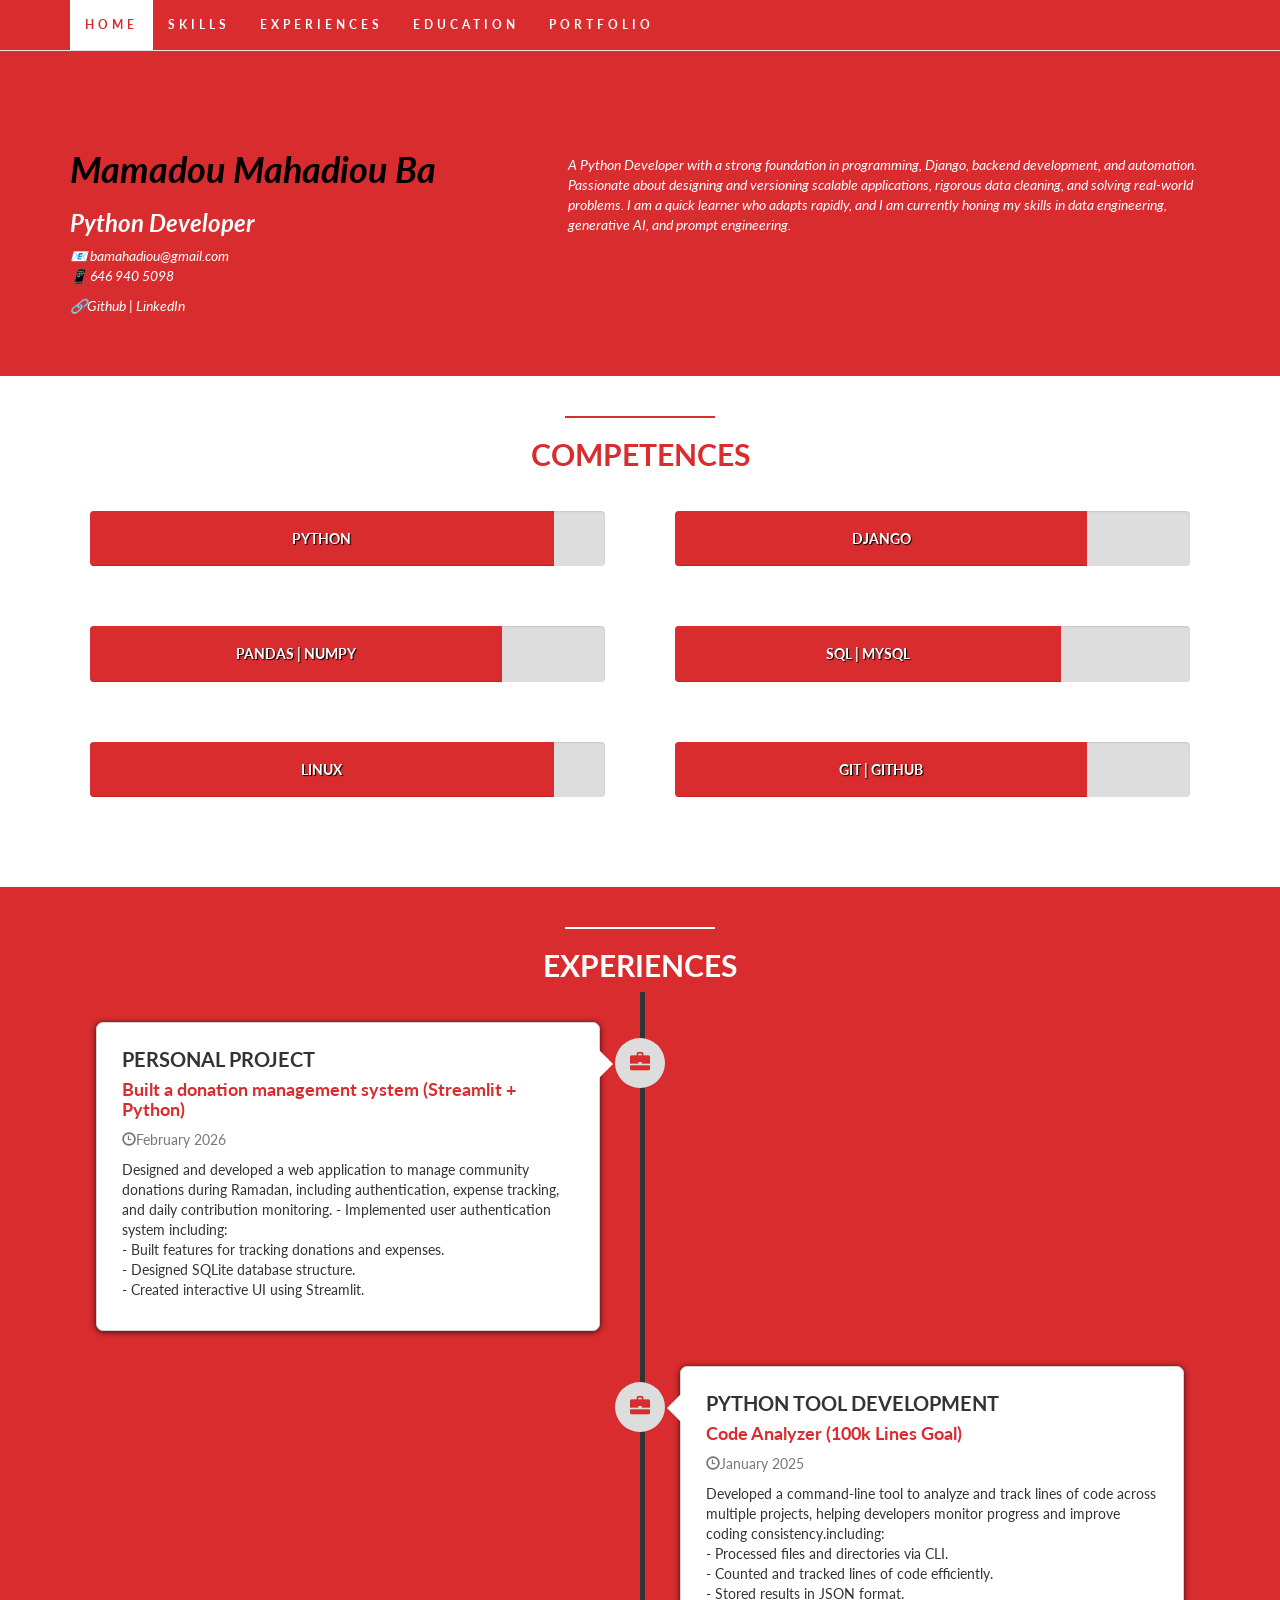
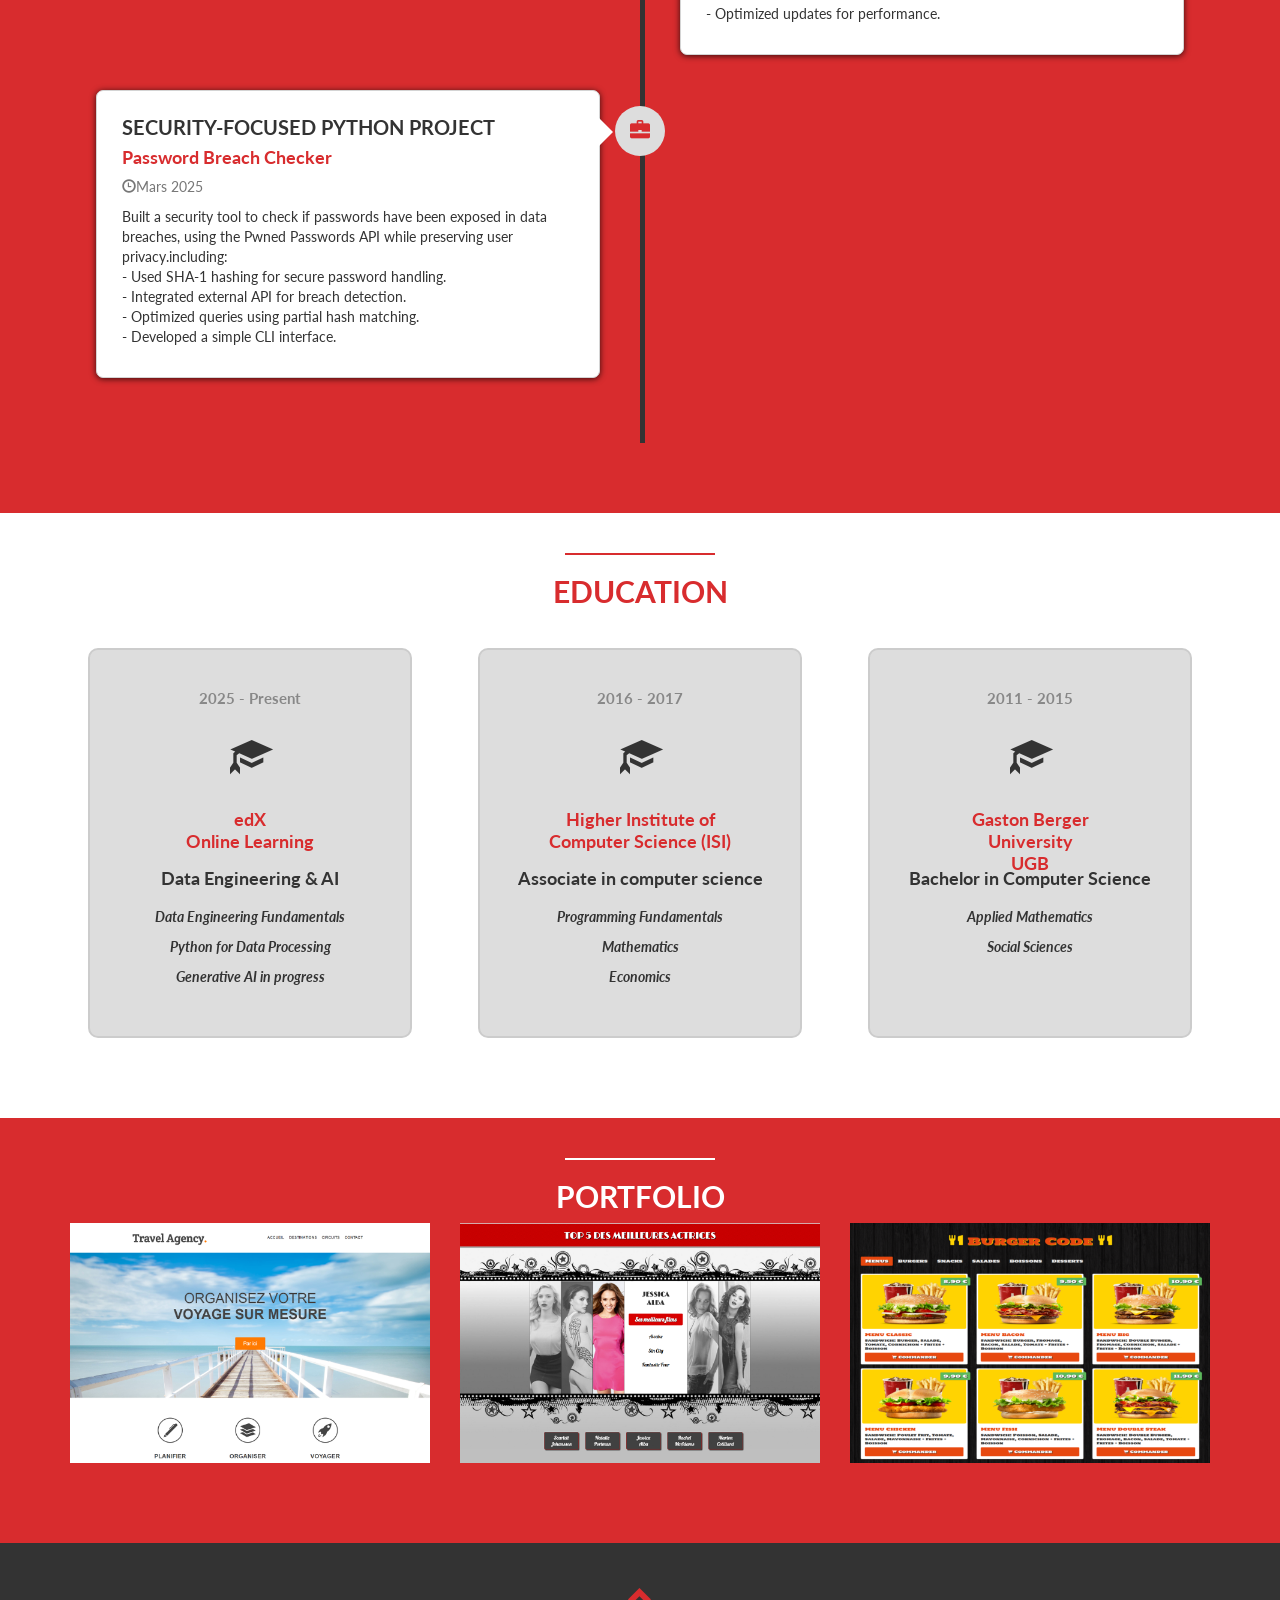
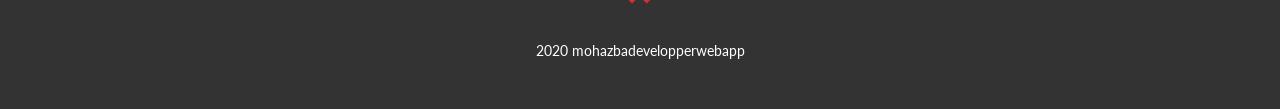
<file: index.html>
<!DOCTYPE html>
<html lang="en">

<head>
    <meta charset="UTF-8">
    <meta name="viewport" content="width=device-width, initial-scale=1.0">
    <script src="https://ajax.googleapis.com/ajax/libs/jquery/1.12.4/jquery.min.js"></script>
    <link rel="stylesheet" href="https://maxcdn.bootstrapcdn.com/bootstrap/3.3.7/css/bootstrap.min.css">
    <script src="https://maxcdn.bootstrapcdn.com/bootstrap/3.3.7/js/bootstrap.min.js"></script>
    <link href="https://fonts.googleapis.com/css?family=Lato" rel="stylesheet">
    <link rel="stylesheet" href="css/cssupd.css">
    <title>Portfolio</title>
    <script src="js/main.js"></script>

    /**********************ABOUT MODERN******************/




</head>

<body data-spy="scroll" data-target=".navbar" data-offset="60">
    <nav class="navbar navbar-default navbar-fixed-top" role="navigation">
        <div class="container">
            <div class="navbar-header">
                <button type="button" class="navbar-toggle" data-toggle="collapse" data-target="#mynavbar">
                    <span class="icon-bar"></span>
                    <span class="icon-bar"></span>
                    <span class="icon-bar"></span>
                </button>

            </div>
            <div class="collapse navbar-collapse" id="mynavbar">
                <ul class="nav navbar-nav list-unstyled ">
                    <li><a href="#about">Home</a></li>
                    <li><a href="#competences">Skills</a></li>
                    <li><a href="#experiences">Experiences</a></li>
                    <li><a href="#education">Education</a></li>
                    <li><a href="#portfolio">Portfolio</a></li>
                    <!-- <li><a href="#recommandations">recommandation</a></li> -->
                   <!--  <li><a href="#contact">contact</a></li> -->
                </ul>
            </div>

        </div>
        </nav>
    <section id="about">
        <div class="container">
            <div class="row about-container">

                <!-- LEFT SIDE -->
                <div class="col-md-5 about-left">
                    <h1>Mamadou Mahadiou Ba</h1>

                    <h3>Python Developer</h3>

                    <p class="contact-info">
                        📧 bamahadiou@gmail.com <br>
                        📱 646 940 5098
                    </p>
                    <!--
                    <a href="documents/Mmba.pdf" class="bouton1">Download Resume</a>
                    -->
                     🔗<a href="https://github.com/mouhazba" target="_blank">Github</a> |
                    <a href="https://www.linkedin.com/in/mouhazba-ba-a740b1130/" target="_blank">LinkedIn</a>
                </div>

                <!-- RIGHT SIDE -->
                <div class="col-md-7 about-right">
                    <p class="about-text">
                        A Python Developer with a strong foundation in programming, Django, 
                        backend development, and automation. Passionate about designing and versioning scalable applications, 
                        rigorous data cleaning, and solving real-world problems. I am a quick learner who adapts rapidly, 
                        and I am currently honing my skills in data engineering, generative AI, and prompt engineering.
                    </p>
                </div>

            </div>
        </div>
    </section>
    <section id="competences">
        <div class="red-div"></div>
        <div class="heading">
            <h2>Competences</h2>
        </div>
        <div class="container">
            <div class="row">
                <div class="col-md-6">
                    <div class="progress">
                        <div class="progress-bar" role="progressbar" aria-valuenow="90" aria-valuemin="0" aria-valuemax="100" style="width:90%">
                            <h5>python</h5>
                        </div>
                    </div>
                </div>
                <div class="col-md-6">
                    <div class="progress">
                        <div class="progress-bar" role="progressbar" aria-valuenow="80" aria-valuemin="0" aria-valuemax="100" style="width:80%">
                            <h5>django</h5>
                        </div>
                    </div>
                </div>
            
                <div class="col-md-6">
                    <div class="progress">
                        <div class="progress-bar" role="progressbar" aria-valuenow="80" aria-valuemin="0" aria-valuemax="100" style="width:80%">
                            <h5>pandas | numpy</h5>
                        </div>
                    </div>
                </div>
                <div class="col-md-6">
                    <div class="progress">
                        <div class="progress-bar" role="progressbar" aria-valuenow="75" aria-valuemin="0" aria-valuemax="100" style="width:75%">
                            <h5>sql | mysql</h5>
                        </div>
                    </div>
                </div>
          
                <div class="col-md-6">
                    <div class="progress">
                        <div class="progress-bar" role="progressbar" aria-valuenow="90" aria-valuemin="0" aria-valuemax="100" style="width:90%">
                            <h5>linux</h5>
                        </div>
                    </div>
                </div>
                <div class="col-md-6">
                    <div class="progress">
                        <div class="progress-bar" role="progressbar" aria-valuenow="80" aria-valuemin="0" aria-valuemax="100" style="width:80%">
                            <h5>git | github</h5>
                        </div>
                    </div>
                </div>
  
              
         
                <!--   <div class="col-md-6">
                    <div class="progress">
                        <div class="progress-bar" role="progressbar" aria-valuenow="60" aria-valuemin="0" aria-valuemax="100" style="width:60%">
                            <h5>pcre 60%</h5>
                        </div>
                    </div>
                </div> -->
                
            </div>
        </div>
    </section>
    <section id="experiences">
        <div class="container">
            <div class="white-div"></div>
            <div class="heading">
                <h2>Experiences</h2>
            </div>
            <ul class="timeline">
                <li>
                    <div class="timeline-badge">
                        <span class="glyphicon glyphicon-briefcase"></span>
                    </div>
                    <div class="timeline-panel-container">
                        <div class="timeline-panel">
                            <div class="timeline-heading">
                               <!--  <h3>Nature-communautes-developpement</h3>
                                <h4>Stagiaire(2020)</h4> -->
                                <h3>Personal Project</h3>
                                <h4>Built a donation management system (Streamlit + Python)</h4>
                                <p class="text-muted">
                                    <span class="glyphicon glyphicon-time"></span>February 2026
                                </p>
                            </div>
                            <div class="timeline-planel-body">
                                <p>
                                Designed and developed a web application to manage community donations during Ramadan,
                                including authentication, expense tracking, and daily contribution monitoring.
                                - Implemented user authentication system including: <br>
                                - Built features for tracking donations and expenses. <br>
                                - Designed SQLite database structure. <br>
                                - Created interactive UI using Streamlit.
                                </p>
                            </div>
                        </div>
                    </div>
                </li>
                <li>
                    <div class="timeline-badge">
                        <span class="glyphicon glyphicon-briefcase"></span>
                    </div>
                    <div class="timeline-panel-container-inverted">
                        <div class="timeline-panel">
                            <div class="timeline-heading">
                                <h3>Python Tool Development</h3>
                                <h4>Code Analyzer (100k Lines Goal)</h4>
                                <p class="text-muted">
                                    <span class="glyphicon glyphicon-time"></span>January 2025
                                </p>
                            </div>
                            <div class="timeline-planel-body">
                                <p>
                                Developed a command-line tool to analyze and track lines of code across multiple projects,
                                helping developers monitor progress and improve coding consistency.including: <br>
                                - Processed files and directories via CLI.<br>
                                - Counted and tracked lines of code efficiently.<br>
                                - Stored results in JSON format.<br>
                                - Optimized updates for performance.
                                </p>
                                <!-- 
                                <p>Mis en place d'un site web personnel : tockmouydox.com</p> -->
                            </div>
                        </div>
                    </div>
                </li>
                <li>
                    <div class="timeline-badge">
                        <span class="glyphicon glyphicon-briefcase"></span>
                    </div>
                    <div class="timeline-panel-container">
                        <div class="timeline-panel">
                            <div class="timeline-heading">
                                <h3>Security-Focused Python Project</h3>
                                <h4>Password Breach Checker</h4>
                                <p class="text-muted">
                                    <span class="glyphicon glyphicon-time"></span>Mars 2025
                                </p>
                            </div>
                            <div class="timeline-planel-body">
                                <p>
                                Built a security tool to check if passwords have been exposed in data breaches,
                                using the Pwned Passwords API while preserving user privacy.including: <br>
                                - Used SHA-1 hashing for secure password handling. <br>
                                - Integrated external API for breach detection. <br>
                                - Optimized queries using partial hash matching. <br>
                                - Developed a simple CLI interface.
                        
                            </div>
                        </div>
                    </div>
                </li>
            </ul>
        </div>
    </section>
    <section id="education">
        <div class="red-div"></div>
        <div class="heading">
            <h2>Education</h2>
        </div>
        <div class="container">
            <div class="row">
                <div class="col-md-4">
                    <div class="education-bloc">
                        <h5>2025 - Present</h5>
                        <span class="glyphicon glyphicon-education"></span>
                        <h3>edX <br> Online Learning</h3>
                        <h4>Data Engineering & AI</h4>
                        <p>Data Engineering Fundamentals</p>
                        <p>Python for Data Processing</p>
                        <p >Generative AI in progress</p>
                    </div>
                </div>
                <div class="col-md-4">
                    <div class="education-bloc">
                        <h5>2016 - 2017</h5>
                        <span class="glyphicon glyphicon-education"></span>
                        <h3>Higher Institute of Computer Science (ISI)</h3>
                        <h4>Associate in computer science</h4>
                        <p>Programming Fundamentals</p>
                        <p>Mathematics</p>
                        <p>Economics</p>

                    </div>
                </div>
                <div class="col-md-4">
                    <div class="education-bloc">
                        <h5>2011 - 2015</h5>
                        <span class="glyphicon glyphicon-education"></span>
                        <h3>Gaston Berger University <br>UGB</h3>
                        <h4>Bachelor in Computer Science</h4>
                        <p>Applied Mathematics</p>
                        <p>Social Sciences</p>
                    </div>
                </div>
            </div>
        </div>
    </section>
    <section id="portfolio">
        <div class="white-div"></div>
        <div class="heading">
            <h2>Portfolio</h2>
        </div>
        <div class="container">
            <div class="row">
                <div class="col-sm-4">
                    <a href="https://github.com/mouhazba/agence_voyage" class="thumbenail" target="_blank">
                        <img src="images/voyage.png" alt="Travel">
                    </a>
                </div>
                <div class="col-sm-4">
                    <a href="https://github.com/mouhazba/top5film" class="thumbenail" target="_blank">
                        <img src="images/actrices.png" alt="Top 5">
                    </a>
                </div>
                <div class="col-sm-4">
                    <a href="https://github.com/mouhazba/udemyBurgerCode" class="thumbenail" target="_blank">
                        <img src="images/burger.png" alt="Travel">
                    </a>
                </div>
            </div>
  
        </div>
    </section>
   <!--  
    <section id="recommandations">
        <div class="red-div"></div>
        <div class="heading">
            <h2>Recommandations</h2>
        </div>
        <div class="container">
            <div class="carousel slide text-center" data-ride="carousel" id="mycarousel">
                <ol class="carousel-indicators">
                    <li data-target="#mycarousel" data-silde-top="0"></li>
                    <li data-target="#mycarousel" data-silde-top="1"></li>
                    <li data-target="#mycarousel" data-silde-top="2"></li>
                </ol>
                <div class="carousel-inner" role="listbox">
                    <div class="item active">
                        <h3>"Compétent et visionnaire"</h3>
                        <h4>Mouhamed Lamine Camara</h4>
                    </div>
                    <div class="item">
                        <h3>"Compétent et visionnaire"</h3>
                        <h4>Mouhamed Lamine Camara</h4>
                    </div>
                    <div class="item">
                        <h3>"Creatif et Rigoureux"</h3>
                        <h4>Cheikhe Saad Bouh</h4>
                    </div>
                </div>
                <a href="#mycarousel" class="left carousel-control" data-silde="button">
                    <span class="glyphicon glyphicon-chevron-left"></span>
                </a>
                <a href="#mycarousel" class="right carousel-control" data-silde="button">
                    <span class="glyphicon glyphicon-chevron-right"></span>
                </a>
            </div>
        </div>
    </section> 
-->

<!-- 
    <section id="contact">
        <div class="container">
            <div class="white-div"></div>
            <div class="heading">
                <h2>Contact</h2>
            </div>
            <div class="row">
                <div class="col-lg-10 col-lg-offset-1">
                    <form action="" method="post" id="contact-form">
                        <div class="row">
                            <div class="col-md-6">
                                <label for="nom">Nom *</span></label>
                                <input type="text " name="nom" class="form-control" id="nom">
                                <p class="comments"></p>
                            </div>
                            <div class="col-md-6">
                                <label for="prenom">Prenom *</span></label>
                                <input type="text " name="prenom" class="form-control" id="prenom">
                                <p class="comments"></p>
                            </div>
                            <div class="col-md-6">
                                <label for="telephone">Telephone </label>
                                <input type="tel " name="telephone" class="form-control" id="telephone">
                                <p class="comments"></p>
                            </div>
                            <div class="col-md-6">
                                <label for="email">email *</span></label>
                                <input type="text " name="email" class="form-control" id="email">
                                <p class="comments"></p>
                            </div>
                            <div class="col-md-12">
                                <label for="message">message *</span></label>
                                <textarea name="message" id="message" class="form-control" rows="4"></textarea>
                                <p class="comments"></p>
                            </div>
                            <div class="col-md-12">
                                <p><strong> * Ces informations sont requises</strong></p>
                            </div>
                            <div class="col-md-12">
                                <input type="submit" value="Envoyer" class="bouton1">
                            </div>
                        </div>
                    </form>
                </div>
            </div>
        </div>
    </section> 
-->


    <footer class="text-center">
        <a href="#about">
            <span class="glyphicon glyphicon-chevron-up"></span>
        </a>
        <h5>2020 mohazbadevelopperwebapp</h5>
    </footer>
</body>

</html>
</file>
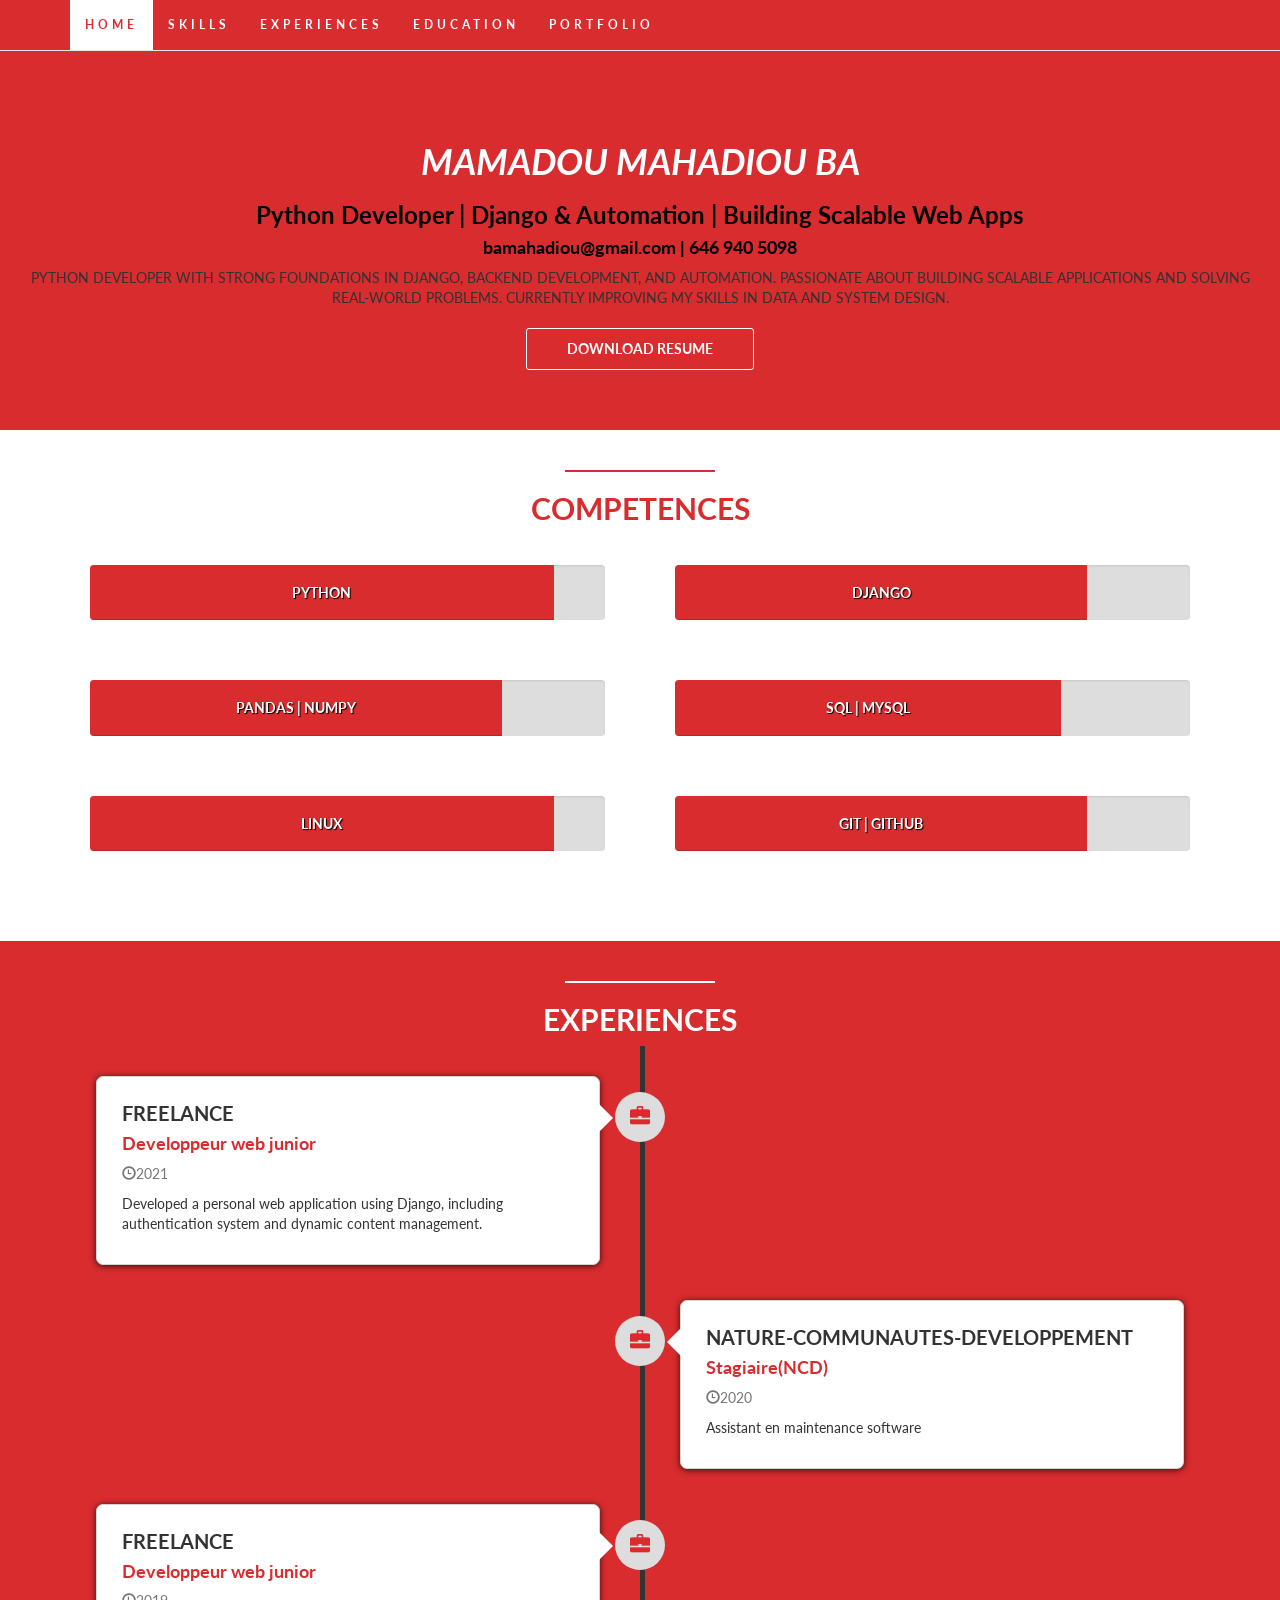
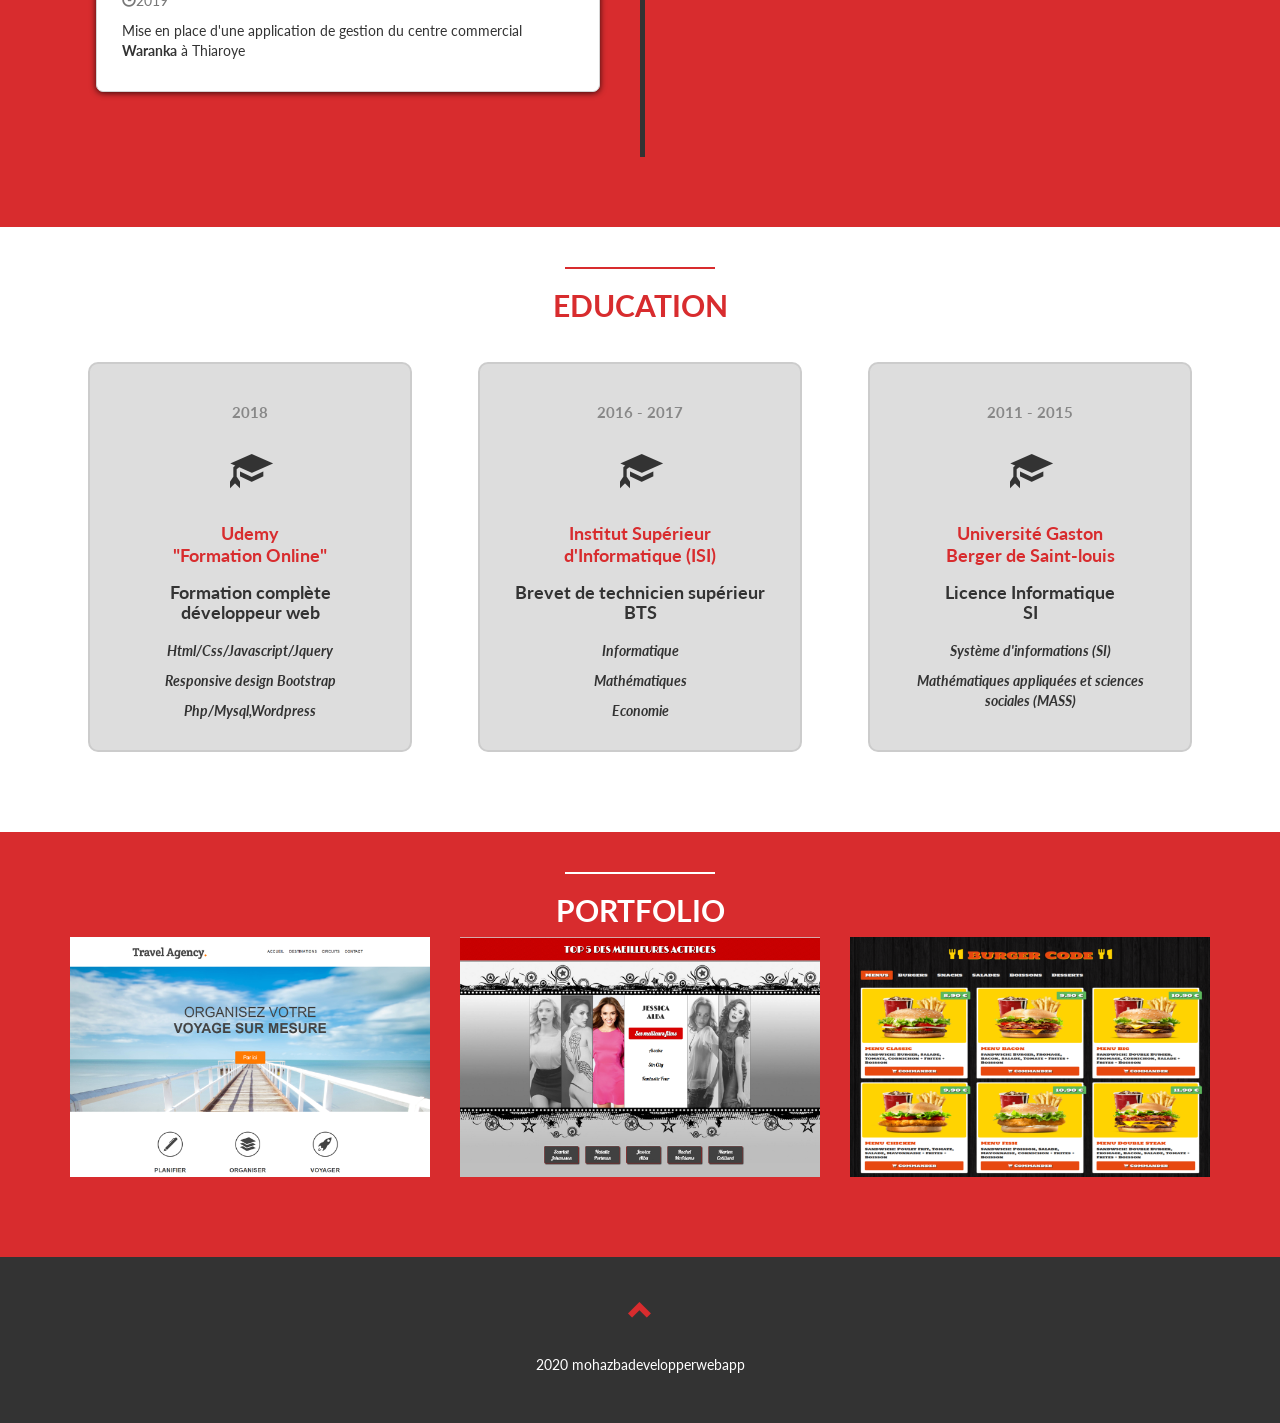
<file: temp.html>
<!DOCTYPE html>
<html lang="en">

<head>
    <meta charset="UTF-8">
    <meta name="viewport" content="width=device-width, initial-scale=1.0">
    <script src="https://ajax.googleapis.com/ajax/libs/jquery/1.12.4/jquery.min.js"></script>
    <link rel="stylesheet" href="https://maxcdn.bootstrapcdn.com/bootstrap/3.3.7/css/bootstrap.min.css">
    <script src="https://maxcdn.bootstrapcdn.com/bootstrap/3.3.7/js/bootstrap.min.js"></script>
    <link href="https://fonts.googleapis.com/css?family=Lato" rel="stylesheet">
    <link rel="stylesheet" href="css/style.css">
    <title>Cv Professionnel</title>
    <script src="js/main.js"></script>

</head>

<body data-spy="scroll" data-target=".navbar" data-offset="60">
    <nav class="navbar navbar-default navbar-fixed-top" role="navigation">
        <div class="container">
            <div class="navbar-header">
                <button type="button" class="navbar-toggle" data-toggle="collapse" data-target="#mynavbar">
                    <span class="icon-bar"></span>
                    <span class="icon-bar"></span>
                    <span class="icon-bar"></span>
                </button>

            </div>
            <div class="collapse navbar-collapse" id="mynavbar">
                <ul class="nav navbar-nav list-unstyled ">
                    <li><a href="#about">Home</a></li>
                    <li><a href="#competences">Skills</a></li>
                    <li><a href="#experiences">Experiences</a></li>
                    <li><a href="#education">Education</a></li>
                    <li><a href="#portfolio">Portfolio</a></li>
                    <!-- <li><a href="#recommandations">recommandation</a></li> -->
                   <!--  <li><a href="#contact">contact</a></li> -->
                </ul>
            </div>

        </div>
    </nav>
    <section id="about">
        <div class="container-fluid">
            <!--
            <div class=" profile-picture col-xs-8 col-sm-4">
                <img src="images/pf.png" alt="profile" class="img-circle">
            </div> -->
            <div class="heading">
                <h1>Mamadou Mahadiou Ba</h1>
                
                <h3>Python Developer | Django & Automation | Building Scalable Web Apps</h3>
                <h4>bamahadiou@gmail.com | 646 940 5098</h4>
                    <p>
                    Python Developer with strong foundations in Django, backend development, and automation. 
                    Passionate about building scalable applications and solving real-world problems.
                    Currently improving my skills in data and system design.
                </p>
                <a href="documents/Mmba.pdf" class="bouton1">Download Resume</a>
            </div>
        </div>
    </section>
    <section id="competences">
        <div class="red-div"></div>
        <div class="heading">
            <h2>Competences</h2>
        </div>
        <div class="container">
            <div class="row">
                <div class="col-md-6">
                    <div class="progress">
                        <div class="progress-bar" role="progressbar" aria-valuenow="90" aria-valuemin="0" aria-valuemax="100" style="width:90%">
                            <h5>python</h5>
                        </div>
                    </div>
                </div>
                <div class="col-md-6">
                    <div class="progress">
                        <div class="progress-bar" role="progressbar" aria-valuenow="80" aria-valuemin="0" aria-valuemax="100" style="width:80%">
                            <h5>django</h5>
                        </div>
                    </div>
                </div>
            
                <div class="col-md-6">
                    <div class="progress">
                        <div class="progress-bar" role="progressbar" aria-valuenow="80" aria-valuemin="0" aria-valuemax="100" style="width:80%">
                            <h5>pandas | numpy</h5>
                        </div>
                    </div>
                </div>
                <div class="col-md-6">
                    <div class="progress">
                        <div class="progress-bar" role="progressbar" aria-valuenow="75" aria-valuemin="0" aria-valuemax="100" style="width:75%">
                            <h5>sql | mysql</h5>
                        </div>
                    </div>
                </div>
          
                <div class="col-md-6">
                    <div class="progress">
                        <div class="progress-bar" role="progressbar" aria-valuenow="90" aria-valuemin="0" aria-valuemax="100" style="width:90%">
                            <h5>linux</h5>
                        </div>
                    </div>
                </div>
                <div class="col-md-6">
                    <div class="progress">
                        <div class="progress-bar" role="progressbar" aria-valuenow="80" aria-valuemin="0" aria-valuemax="100" style="width:80%">
                            <h5>git | github</h5>
                        </div>
                    </div>
                </div>
  
              
         
                <!--   <div class="col-md-6">
                    <div class="progress">
                        <div class="progress-bar" role="progressbar" aria-valuenow="60" aria-valuemin="0" aria-valuemax="100" style="width:60%">
                            <h5>pcre 60%</h5>
                        </div>
                    </div>
                </div> -->
                
            </div>
        </div>
    </section>
    <section id="experiences">
        <div class="container">
            <div class="white-div"></div>
            <div class="heading">
                <h2>Experiences</h2>
            </div>
            <ul class="timeline">
                <li>
                    <div class="timeline-badge">
                        <span class="glyphicon glyphicon-briefcase"></span>
                    </div>
                    <div class="timeline-panel-container">
                        <div class="timeline-panel">
                            <div class="timeline-heading">
                               <!--  <h3>Nature-communautes-developpement</h3>
                                <h4>Stagiaire(2020)</h4> -->
                                <h3>Freelance</h3>
                                <h4>Developpeur web junior</h4>
                                <p class="text-muted">
                                    <span class="glyphicon glyphicon-time"></span>2021
                                </p>
                            </div>
                            <div class="timeline-planel-body">
                                <p>
                                Developed a personal web application using Django, including authentication system and dynamic content management.
                                </p>
                            </div>
                        </div>
                    </div>
                </li>
                <li>
                    <div class="timeline-badge">
                        <span class="glyphicon glyphicon-briefcase"></span>
                    </div>
                    <div class="timeline-panel-container-inverted">
                        <div class="timeline-panel">
                            <div class="timeline-heading">
                                <h3>Nature-communautes-developpement</h3>
                                <h4>Stagiaire(NCD)</h4> 
                                <p class="text-muted">
                                    <span class="glyphicon glyphicon-time"></span>2020
                                </p>
                            </div>
                            <div class="timeline-planel-body">
                                <p>Assistant en maintenance software</p>
                                <!-- 
                                <p>Mis en place d'un site web personnel : tockmouydox.com</p> -->
                            </div>
                        </div>
                    </div>
                </li>
                <li>
                    <div class="timeline-badge">
                        <span class="glyphicon glyphicon-briefcase"></span>
                    </div>
                    <div class="timeline-panel-container">
                        <div class="timeline-panel">
                            <div class="timeline-heading">
                                <h3>Freelance</h3>
                                <h4>Developpeur web junior</h4>
                                <p class="text-muted">
                                    <span class="glyphicon glyphicon-time"></span>2019
                                </p>
                            </div>
                            <div class="timeline-planel-body">
                                <p>Mise en place d'une application de gestion du centre commercial <br> <strong>Waranka</strong> à Thiaroye</p>
                            </div>
                        </div>
                    </div>
                </li>
            </ul>
        </div>
    </section>
    <section id="education">
        <div class="red-div"></div>
        <div class="heading">
            <h2>Education</h2>
        </div>
        <div class="container">
            <div class="row">
                <div class="col-md-4">
                    <div class="education-bloc">
                        <h5>2018</h5>
                        <span class="glyphicon glyphicon-education"></span>
                        <h3>Udemy <br> "Formation Online"</h3>
                        <h4>Formation complète développeur web</h4>
                        <p>Html/Css/Javascript/Jquery</p>
                        <p>Responsive design Bootstrap</p>
                        <p>Php/Mysql,Wordpress</p>
                    </div>
                </div>
                <div class="col-md-4">
                    <div class="education-bloc">
                        <h5>2016 - 2017</h5>
                        <span class="glyphicon glyphicon-education"></span>
                        <h3>Institut Supérieur d'Informatique (ISI)</h3>
                        <h4>Brevet de technicien supérieur <br> BTS</h4>
                        <p>Informatique</p>
                        <p>Mathématiques</p>
                        <p>Economie</p>

                    </div>
                </div>
                <div class="col-md-4">
                    <div class="education-bloc">
                        <h5>2011 - 2015</h5>
                        <span class="glyphicon glyphicon-education"></span>
                        <h3>Université Gaston Berger de Saint-louis</h3>
                        <h4>Licence Informatique <br> SI</h4>
                        <p>Système d'informations (SI)</p>
                        <p>Mathématiques appliquées et sciences sociales (MASS)</p>
                    </div>
                </div>
            </div>
           <!--  <div class="row">
                <div class="col-md-4">
                    <div class="education-bloc">
                        <h5>2010 - 2011</h5>
                        <span class="glyphicon glyphicon-education"></span>
                        <h3>Lycée de Thiaroye</h3>
                        <h4>Baccalauréat de l'enseignement général(BAC)</h4>
                        <p>Série s2</p>
                    </div>
                </div>
                <div class="col-md-4">
                    <div class="education-bloc">
                        <h5>2002-2007</h5>
                        <span class="glyphicon glyphicon-education"></span>
                        <h3>Thiaroye 44</h3>
                        <h4>Brevet de fin d'études moyennes (BEFM)</h4>
                        <p>BEFM</p>
                    </div>
                </div>
                <div class="col-md-4">
                    <div class="education-bloc">
                        <h5>1996 - 2001</h5>
                        <span class="glyphicon glyphicon-education"></span>
                        <h3>Les martyrs A</h3>
                        <h4>Certificat de fin d'études élémentaires(CFEE)</h4>
                        <p>CFEE</p>
                    </div>
                </div>
            </div> -->
        </div>
    </section>
    <section id="portfolio">
        <div class="white-div"></div>
        <div class="heading">
            <h2>Portfolio</h2>
        </div>
        <div class="container">
            <div class="row">
                <div class="col-sm-4">
                    <a href="https://agence-voyages.herokuapp.com/" class="thumbenail" target="_blank">
                        <img src="images/voyage.png" alt="Travel">
                    </a>
                </div>
                <div class="col-sm-4">
                    <a href="https://top5films.herokuapp.com/" class="thumbenail" target="_blank">
                        <img src="images/actrices.png" alt="Top 5">
                    </a>
                </div>
                <div class="col-sm-4">
                    <a href="https://github.com/mouhazba/moncv" class="thumbenail" target="_blank">
                        <img src="images/burger.png" alt="Travel">
                    </a>
                </div>
            </div>
            <!-- <div class="row">
                 <div class="col-sm-4">
                    <a href="#" class="thumbenail" target="_blank">
                     <img src="images/actrices.png" alt="Travel">
                    </a>
                 </div>
                 <div class="col-sm-4">
                    <a href="#" class="thumbenail" target="_blank">
                               <img src="images/voyage.png" alt="Travel">
                         </a>
                         </div>
                     <div class="col-sm-4">
                     <a href="#" class="thumbenail" target="_blank">
                          <img src="images/actrices.png" alt="Travel">
                      </a>
                   </div>
              </div> 
            -->
        </div>
    </section>
   <!--  
    <section id="recommandations">
        <div class="red-div"></div>
        <div class="heading">
            <h2>Recommandations</h2>
        </div>
        <div class="container">
            <div class="carousel slide text-center" data-ride="carousel" id="mycarousel">
                <ol class="carousel-indicators">
                    <li data-target="#mycarousel" data-silde-top="0"></li>
                    <li data-target="#mycarousel" data-silde-top="1"></li>
                    <li data-target="#mycarousel" data-silde-top="2"></li>
                </ol>
                <div class="carousel-inner" role="listbox">
                    <div class="item active">
                        <h3>"Compétent et visionnaire"</h3>
                        <h4>Mouhamed Lamine Camara</h4>
                    </div>
                    <div class="item">
                        <h3>"Compétent et visionnaire"</h3>
                        <h4>Mouhamed Lamine Camara</h4>
                    </div>
                    <div class="item">
                        <h3>"Creatif et Rigoureux"</h3>
                        <h4>Cheikhe Saad Bouh</h4>
                    </div>
                </div>
                <a href="#mycarousel" class="left carousel-control" data-silde="button">
                    <span class="glyphicon glyphicon-chevron-left"></span>
                </a>
                <a href="#mycarousel" class="right carousel-control" data-silde="button">
                    <span class="glyphicon glyphicon-chevron-right"></span>
                </a>
            </div>
        </div>
    </section> 
-->

<!-- 
    <section id="contact">
        <div class="container">
            <div class="white-div"></div>
            <div class="heading">
                <h2>Contact</h2>
            </div>
            <div class="row">
                <div class="col-lg-10 col-lg-offset-1">
                    <form action="" method="post" id="contact-form">
                        <div class="row">
                            <div class="col-md-6">
                                <label for="nom">Nom *</span></label>
                                <input type="text " name="nom" class="form-control" id="nom">
                                <p class="comments"></p>
                            </div>
                            <div class="col-md-6">
                                <label for="prenom">Prenom *</span></label>
                                <input type="text " name="prenom" class="form-control" id="prenom">
                                <p class="comments"></p>
                            </div>
                            <div class="col-md-6">
                                <label for="telephone">Telephone </label>
                                <input type="tel " name="telephone" class="form-control" id="telephone">
                                <p class="comments"></p>
                            </div>
                            <div class="col-md-6">
                                <label for="email">email *</span></label>
                                <input type="text " name="email" class="form-control" id="email">
                                <p class="comments"></p>
                            </div>
                            <div class="col-md-12">
                                <label for="message">message *</span></label>
                                <textarea name="message" id="message" class="form-control" rows="4"></textarea>
                                <p class="comments"></p>
                            </div>
                            <div class="col-md-12">
                                <p><strong> * Ces informations sont requises</strong></p>
                            </div>
                            <div class="col-md-12">
                                <input type="submit" value="Envoyer" class="bouton1">
                            </div>
                        </div>
                    </form>
                </div>
            </div>
        </div>
    </section> 
-->


    <footer class="text-center">
        <a href="#about">
            <span class="glyphicon glyphicon-chevron-up"></span>
        </a>
        <h5>2020 mohazbadevelopperwebapp</h5>
    </footer>
</body>

</html>
</file>
<file: css/cssupd.css>
/*********************GENERAL**********************/

body {
    font-family: 'lato', sans-serif;
}

h1,
h2,
h3,
h4,
h5,
h6 {
    font-weight: bold;
}

ol,
ul {
    list-style: none;
}

section {
    padding: 40px 0 60px 0;
}

img {
    max-width: 100%;
    height: auto;
}

section .heading {
    text-align: center;
    text-transform: uppercase;
}

.red-div {
    width: 150px;
    height: 2px;
    margin: 0 auto;
    background-color: #d82c2e;
}

.white-div {
    width: 150px;
    height: 2px;
    margin: 0 auto;
    background-color: #fff;
}

.bouton1 {
    font-weight: bold;
    text-transform: uppercase;
    color: #fff;
    border: 1px solid #fff;
    margin-top: 10px;
    padding: 10px 40px;
    border-radius: 3px;
    display: inline-block;
    transition: all 0.3s ease-in 0s;
    background: transparent;
}

.bouton1:hover {
    background-color: #fff;
    color: #d82c2e;
    text-decoration: none;
}


/**************************menu*****************/

.navbar {
    text-transform: uppercase;
    background-color: #d82c2e;
    font-size: 12px;
    font-weight: bold;
    letter-spacing: 4px;
}

.nav .navbar-nav {
    display: inline-block;
    float: none;
    vertical-align: top;
}

.navbar .navbar-collapse {
    text-align: center;
}

.navbar li a {
    color: #fff !important;
}

.navbar-nav li a:hover,
.navbar-nav li.active a {
    color: #d82c2e !important;
    background-color: #fff !important;
}

.navbar-default .navbar-toggle {
    border-style: none !important;
}

.icon-bar {
    background-color: #fff !important;
}


/**********************about******************/

#about {
    /*  padding-top: 80px; */
    padding-top: 110px;
    background-color: #d82c2e;

    /****** updated begin *******/
    color: #fff;
    font-style: italic;
    /****** updated *******/
}

#about .profile-picture {
    text-align: center;
    margin: 0 auto;
    float: none;
}
/****** updated begin *******/
#about .about-left{
    padding: -10px;


}
#about .about-left > h1 {
    color: #000;
}
#about .about-right{
    padding: 25px;

}
#about .about-left > a {
    color: #fff;
}
/****** updated end *******/


#about .heading h1 {
    color: #fff;
    font-style: italic;
}

#about .heading h3 {
    color: #000;
    text-transform: none;
}

#about .heading h4 {
    color: #000;
    text-transform: none;
    text-transform: lowercase;
}


/**************************competences*****************/

#competences {
    background-color: #fff;
}

#competences .heading h2 {
    color: #d82c2e;
}

#competences .progress {
    margin: 30px 20px;
    height: 100%;
    background-color: #ddd;
}

#competences .progress h5 {
    text-shadow: 1px 1px 1px #000;
    text-transform: uppercase;
}

#competences .progress-bar {
    background-color: #d82c2e;
    padding: 10px;
}


/**************************experiences*****************/

#experiences {
    background-color: #d82c2e;
}

#experiences .heading h2 {
    color: #fff;
}

#experiences .timeline {
    padding: 30px 10px;
    position: relative;
}

#experiences .timeline::before {
    position: absolute;
    top: 0;
    bottom: 0;
    width: 5px;
    left: 50%;
    margin-left: -2.5;
    background-color: #333;
    content: " ";
}

#experiences .timeline>li {
    margin-bottom: 20px;
    position: relative;
}

#experiences .timeline>li::after {
    clear: both;
}

#experiences .timeline>li::after,
#experiences .timeline>li::before {
    content: " ";
    display: table;
}

#experiences .timeline .timeline-badge {
    color: #d82c2e;
    width: 50px;
    line-height: 50px;
    font-size: 20px;
    text-align: center;
    position: absolute;
    top: 16px;
    left: 50%;
    margin-left: -25px;
    background-color: #ddd;
    border-radius: 50%;
}

#experiences .timeline .timeline-panel-container {
    width: 50%;
    float: left;
}

#experiences .timeline .timeline-panel-container-inverted {
    width: 50%;
    float: right;
}

#experiences .timeline-panel {
    width: 90%;
    float: right;
    margin-right: 40px;
    border: 1px solid #d4d4d4;
    border-radius: 7px;
    padding: 20px 25px;
    position: relative;
    box-shadow: 0 1px 6px rgba(0, 0, 0, 0.75);
    background-color: #fff;
    margin-bottom: 15px;
}

#experiences .timeline .timeline-panel-container-inverted .timeline-panel {
    float: left;
    margin-left: 40px;
}

#experiences .timeline-panel::after {
    position: absolute;
    top: 27px;
    right: -14px;
    display: inline-block;
    border-top: 14px solid transparent;
    border-left: 14px solid #fff;
    border-right: 0px solid #fff;
    border-bottom: 14px solid transparent;
    content: " ";
}

#experiences .timeline .timeline-panel-container-inverted .timeline-panel::after {
    border-left-width: 0;
    border-right-width: 14px;
    left: -14px;
    right: auto;
}

.timeline-heading h3 {
    margin-top: 5px;
    font-size: 20px;
    text-transform: uppercase;
}

.timeline-heading h4 {
    color: #d82c2e;
}


/**************************eduction*****************/

#education {
    background-color: #fff;
}

#education .heading h2 {
    color: #d82c2e;
    margin-bottom: 40px;
}

#education .education-bloc {
    /* height = 390px aide a avoir des contenus de mme hauteur */
    width: 90%;
    height: 390px;
    margin: 0 auto;
    text-align: center;
    padding: 10px 30px;
    background-color: #ddd;
    border-radius: 10px;
    border: 2px solid #ccc;
    margin-bottom: 20px;
}

#education .education-bloc h5 {
    color: #888;
    font-size: 15px;
    margin-bottom: 15px;
    height: 50px;
    padding: 20px;
}

.education-bloc .glyphicon {
    font-size: 40px;
}

.education-bloc h3 {
    height: 50px;
    font-size: 18px;
    font-weight: bold;
    padding: 10px 30px;
    color: #d82c2e;
    line-height: 1.2;
    margin-bottom: 20px;
}

.education-bloc h4 {
    margin-bottom: 18px;
}

.education-bloc p {
    font-weight: bold;
    font-style: italic;

}

/**************************experiences*****************/

#portfolio {
    background-color: #d82c2e;
}

.sep {
    margin-bottom: 20px;
}

#portfolio .heading h2 {
    text-transform: uppercase;
    color: #fff;
}

.thumbenail img {
    width: 100%;
    height: 100%;
    /*    filter: grayscale(100%);
    -webkit-filter: grayscale(100%); */
    /*pour mozila*/
}

#portfolio .thumbenail img:hover {
    filter: none;
    -webkit-filter: none;
    /*pour mozila*/
}

#portfolio .row:first-of-type {
    margin-bottom: 20px;
}


/**************************recommandations*****************/

#recommandation {
    background-color: #ffff;
}

#recommandation h2 {
    color: #d82c2e;
}

.carousel-control.left,
.carousel-control.right
/* seletion les 2 carrousel left et right de carousel-controle*/

{
    /* et non les classes .left et .right qui sont dans carousel-control*/
    background-image: none;
    color: #d82c2e;
}

.carousel-indicators {
    bottom: opx;
}

.carousel-indicators li {
    border-color: #d82c2e;
}

.carousel-indicators li.active {
    background-color: #d82c2e;
}

#mycarousel .item {
    padding: 40px 30px;
}

#mycarousel .item h3 {
    color: #d82c2e;
    font-style: italic;
}


/**************************footer*****************/

footer {
    background-color: #333;
    padding: 20px 0 40px;
}

footer .glyphicon {
    font-size: 25px;
    margin: 20px;
    color: #d82c2e;
    height: 30px;
}

footer .glyphicon:hover {
    font-size: 27px;
}

footer h5 {
    color: #fff;
    font-weight: normal;
}


/**************************contact*****************/

#contact {
    background-color: #d82c2e;
}

#contact h2 {
    color: #fff;
}

#contact-form {
    font-size: 20px;
    color: #fff;
}

.form-controle {
    height: 50px;
    font-size: 18px;
}

.comments {
    font-style: italic;
    font-size: 18px;
    color: #fff;
    height: 25px;
}

#contact-form input[type="submit"] {
    display: block;
    margin: 40px auto 0px;
}

.merci {
    margin-top: 15px;
    text-align: center;
    font-size: 22px;
    font-weight: bold;
}
</file>
<file: css/style.css>
/*********************GENERAL**********************/

body {
    font-family: 'lato', sans-serif;
}

h1,
h2,
h3,
h4,
h5,
h6 {
    font-weight: bold;
}

ol,
ul {
    list-style: none;
}

section {
    padding: 40px 0 60px 0;
}

img {
    max-width: 100%;
    height: auto;
}

section .heading {
    text-align: center;
    text-transform: uppercase;
}

.red-div {
    width: 150px;
    height: 2px;
    margin: 0 auto;
    background-color: #d82c2e;
}

.white-div {
    width: 150px;
    height: 2px;
    margin: 0 auto;
    background-color: #fff;
}

.bouton1 {
    font-weight: bold;
    text-transform: uppercase;
    color: #fff;
    border: 1px solid #fff;
    margin-top: 10px;
    padding: 10px 40px;
    border-radius: 3px;
    display: inline-block;
    transition: all 0.3s ease-in 0s;
    background: transparent;
}

.bouton1:hover {
    background-color: #fff;
    color: #d82c2e;
    text-decoration: none;
}


/**************************menu*****************/

.navbar {
    text-transform: uppercase;
    background-color: #d82c2e;
    font-size: 12px;
    font-weight: bold;
    letter-spacing: 4px;
}

.nav .navbar-nav {
    display: inline-block;
    float: none;
    vertical-align: top;
}

.navbar .navbar-collapse {
    text-align: center;
}

.navbar li a {
    color: #fff !important;
}

.navbar-nav li a:hover,
.navbar-nav li.active a {
    color: #d82c2e !important;
    background-color: #fff !important;
}

.navbar-default .navbar-toggle {
    border-style: none !important;
}

.icon-bar {
    background-color: #fff !important;
}


/**********************about******************/

#about {
    /*  padding-top: 80px; */
    padding-top: 122px;
    background-color: #d82c2e;
}

#about .profile-picture {
    text-align: center;
    margin: 0 auto;
    float: none;
}

#about .heading h1 {
    color: #fff;
    font-style: italic;
}

#about .heading h3 {
    color: #000;
    text-transform: none;
}

#about .heading h4 {
    color: #000;
    text-transform: none;
    text-transform: lowercase;
}


/**************************competences*****************/

#competences {
    background-color: #fff;
}

#competences .heading h2 {
    color: #d82c2e;
}

#competences .progress {
    margin: 30px 20px;
    height: 100%;
    background-color: #ddd;
}

#competences .progress h5 {
    text-shadow: 1px 1px 1px #000;
    text-transform: uppercase;
}

#competences .progress-bar {
    background-color: #d82c2e;
    padding: 10px;
}


/**************************experiences*****************/

#experiences {
    background-color: #d82c2e;
}

#experiences .heading h2 {
    color: #fff;
}

#experiences .timeline {
    padding: 30px 10px;
    position: relative;
}

#experiences .timeline::before {
    position: absolute;
    top: 0;
    bottom: 0;
    width: 5px;
    left: 50%;
    margin-left: -2.5;
    background-color: #333;
    content: " ";
}

#experiences .timeline>li {
    margin-bottom: 20px;
    position: relative;
}

#experiences .timeline>li::after {
    clear: both;
}

#experiences .timeline>li::after,
#experiences .timeline>li::before {
    content: " ";
    display: table;
}

#experiences .timeline .timeline-badge {
    color: #d82c2e;
    width: 50px;
    line-height: 50px;
    font-size: 20px;
    text-align: center;
    position: absolute;
    top: 16px;
    left: 50%;
    margin-left: -25px;
    background-color: #ddd;
    border-radius: 50%;
}

#experiences .timeline .timeline-panel-container {
    width: 50%;
    float: left;
}

#experiences .timeline .timeline-panel-container-inverted {
    width: 50%;
    float: right;
}

#experiences .timeline-panel {
    width: 90%;
    float: right;
    margin-right: 40px;
    border: 1px solid #d4d4d4;
    border-radius: 7px;
    padding: 20px 25px;
    position: relative;
    box-shadow: 0 1px 6px rgba(0, 0, 0, 0.75);
    background-color: #fff;
    margin-bottom: 15px;
}

#experiences .timeline .timeline-panel-container-inverted .timeline-panel {
    float: left;
    margin-left: 40px;
}

#experiences .timeline-panel::after {
    position: absolute;
    top: 27px;
    right: -14px;
    display: inline-block;
    border-top: 14px solid transparent;
    border-left: 14px solid #fff;
    border-right: 0px solid #fff;
    border-bottom: 14px solid transparent;
    content: " ";
}

#experiences .timeline .timeline-panel-container-inverted .timeline-panel::after {
    border-left-width: 0;
    border-right-width: 14px;
    left: -14px;
    right: auto;
}

.timeline-heading h3 {
    margin-top: 5px;
    font-size: 20px;
    text-transform: uppercase;
}

.timeline-heading h4 {
    color: #d82c2e;
}


/**************************eduction*****************/

#education {
    background-color: #fff;
}

#education .heading h2 {
    color: #d82c2e;
    margin-bottom: 40px;
}

#education .education-bloc {
    /* height = 390px aide a avoir des contenus de mme hauteur */
    width: 90%;
    height: 390px;
    margin: 0 auto;
    text-align: center;
    padding: 10px 30px;
    background-color: #ddd;
    border-radius: 10px;
    border: 2px solid #ccc;
    margin-bottom: 20px;
}

#education .education-bloc h5 {
    color: #888;
    font-size: 15px;
    margin-bottom: 15px;
    height: 50px;
    padding: 20px;
}

.education-bloc .glyphicon {
    font-size: 40px;
}

.education-bloc h3 {
    height: 50px;
    font-size: 18px;
    font-weight: bold;
    padding: 10px 30px;
    color: #d82c2e;
    line-height: 1.2;
    margin-bottom: 20px;
}

.education-bloc h4 {
    margin-bottom: 18px;
}

.education-bloc p {
    font-weight: bold;
    font-style: italic;
}


/**************************experiences*****************/

#portfolio {
    background-color: #d82c2e;
}

.sep {
    margin-bottom: 20px;
}

#portfolio .heading h2 {
    text-transform: uppercase;
    color: #fff;
}

.thumbenail img {
    width: 100%;
    height: 100%;
    /*    filter: grayscale(100%);
    -webkit-filter: grayscale(100%); */
    /*pour mozila*/
}

#portfolio .thumbenail img:hover {
    filter: none;
    -webkit-filter: none;
    /*pour mozila*/
}

#portfolio .row:first-of-type {
    margin-bottom: 20px;
}


/**************************recommandations*****************/

#recommandation {
    background-color: #ffff;
}

#recommandation h2 {
    color: #d82c2e;
}

.carousel-control.left,
.carousel-control.right
/* seletion les 2 carrousel left et right de carousel-controle*/

{
    /* et non les classes .left et .right qui sont dans carousel-control*/
    background-image: none;
    color: #d82c2e;
}

.carousel-indicators {
    bottom: opx;
}

.carousel-indicators li {
    border-color: #d82c2e;
}

.carousel-indicators li.active {
    background-color: #d82c2e;
}

#mycarousel .item {
    padding: 40px 30px;
}

#mycarousel .item h3 {
    color: #d82c2e;
    font-style: italic;
}


/**************************footer*****************/

footer {
    background-color: #333;
    padding: 20px 0 40px;
}

footer .glyphicon {
    font-size: 25px;
    margin: 20px;
    color: #d82c2e;
    height: 30px;
}

footer .glyphicon:hover {
    font-size: 27px;
}

footer h5 {
    color: #fff;
    font-weight: normal;
}


/**************************contact*****************/

#contact {
    background-color: #d82c2e;
}

#contact h2 {
    color: #fff;
}

#contact-form {
    font-size: 20px;
    color: #fff;
}

.form-controle {
    height: 50px;
    font-size: 18px;
}

.comments {
    font-style: italic;
    font-size: 18px;
    color: #fff;
    height: 25px;
}

#contact-form input[type="submit"] {
    display: block;
    margin: 40px auto 0px;
}

.merci {
    margin-top: 15px;
    text-align: center;
    font-size: 22px;
    font-weight: bold;
}
</file>
